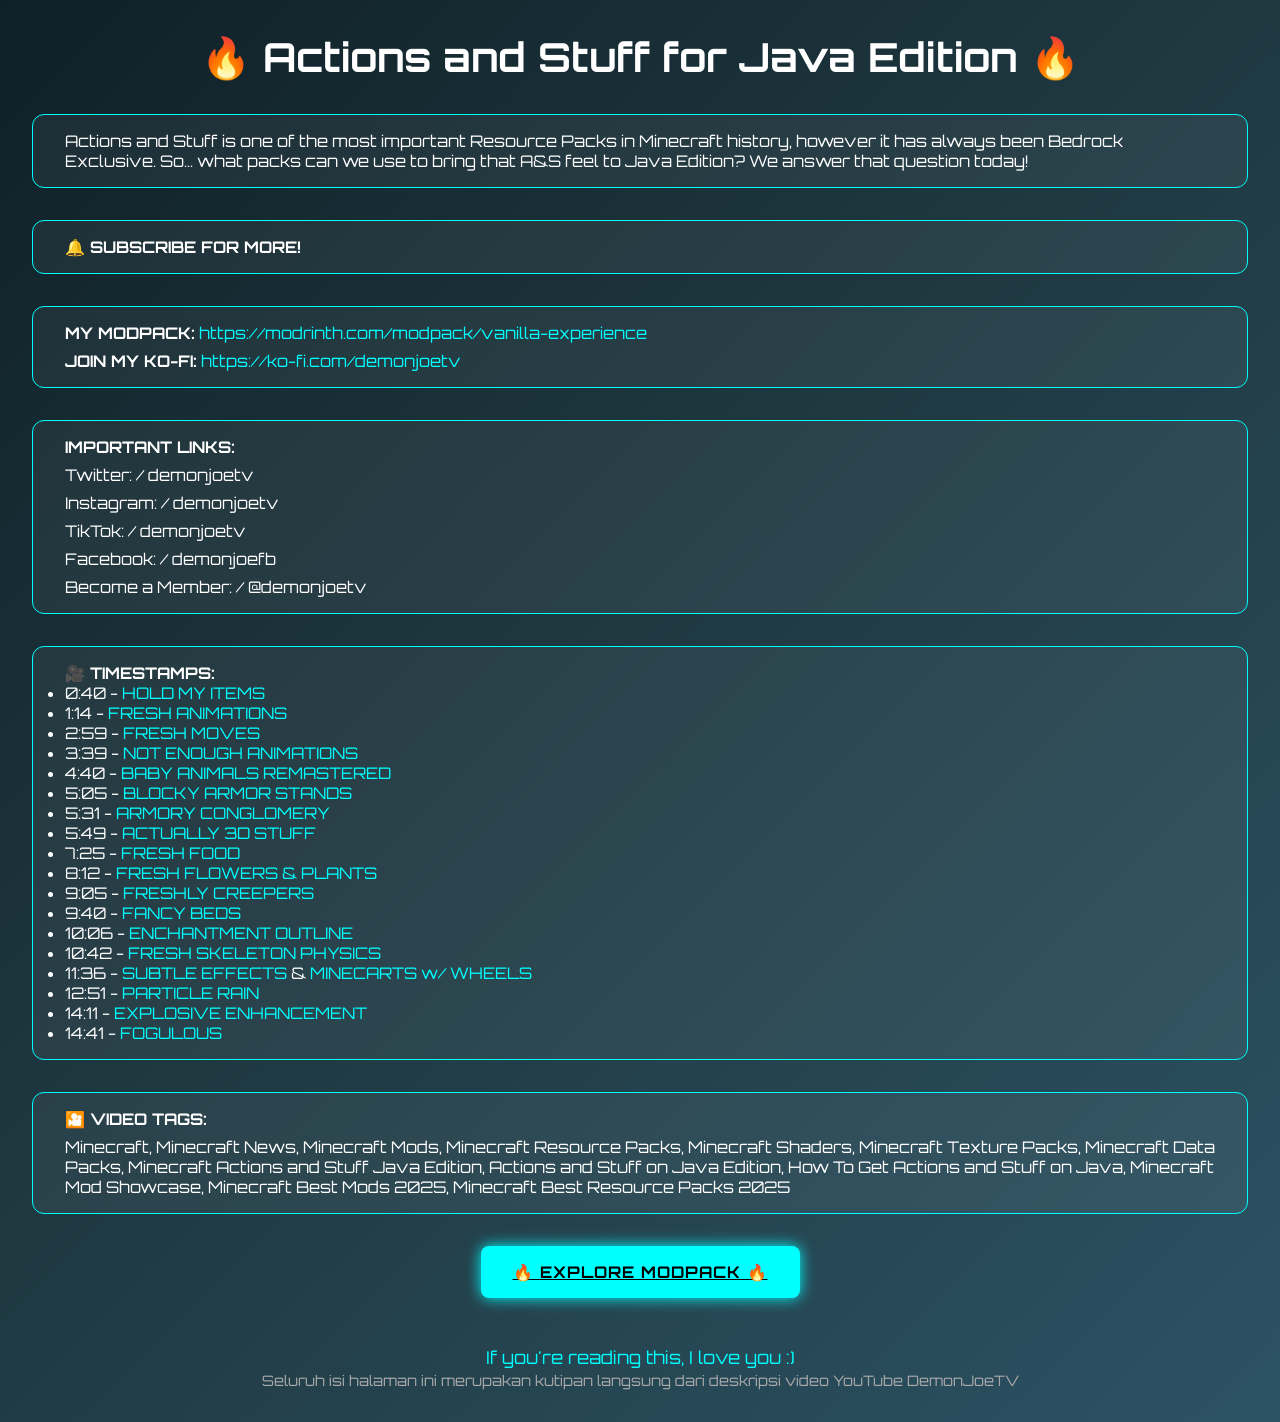
<file: temp-javamod.html>
<!DOCTYPE html><html lang="en">
<head>
  <meta charset="UTF-8" />
  <meta name="viewport" content="width=device-width, initial-scale=1.0" />
  <title>Actions and Stuff Java Edition</title>
  <link href="https://fonts.googleapis.com/css2?family=Orbitron:wght@400;700&display=swap" rel="stylesheet">
  <style>
    * {
      margin: 0;
      padding: 0;
      box-sizing: border-box;
    }body {
  font-family: 'Orbitron', sans-serif;
  background: linear-gradient(135deg, #0f2027, #203a43, #2c5364);
  color: #fff;
  overflow-x: hidden;
  padding: 2rem;
}

h1 {
  font-size: 2.5rem;
  text-align: center;
  margin-bottom: 2rem;
  animation: glow 2s ease-in-out infinite alternate;
}

@keyframes glow {
  from { text-shadow: 0 0 10px #0ff; }
  to { text-shadow: 0 0 20px #0ff, 0 0 30px #0ff; }
}

.section {
  background: rgba(255, 255, 255, 0.05);
  border: 1px solid #0ff;
  border-radius: 12px;
  padding: 1rem 2rem;
  margin-bottom: 2rem;
  transition: transform 0.3s ease, background 0.3s ease;
}

.section:hover {
  transform: translateY(-5px);
  background: rgba(0, 255, 255, 0.1);
}

.section a {
  color: #0ff;
  text-decoration: none;
}

.section a:hover {
  text-decoration: underline;
}

.timestamp {
  color: #aaa;
  font-size: 0.9rem;
  margin-top: 0.5rem;
}

.socials, .links, .video-tags {
  display: grid;
  gap: 0.5rem;
  font-size: 1rem;
}

.footer {
  margin-top: 3rem;
  text-align: center;
  font-size: 1.1rem;
  color: #0ff;
  animation: flicker 3s infinite;
}

.button-container {
  display: flex;
  justify-content: center;
  margin-top: 2rem;
}

.fancy-button, .futuristic-button {
  background: #0ff;
  color: #000;
  padding: 1rem 2rem;
  border-radius: 8px;
  font-weight: bold;
  text-transform: uppercase;
  letter-spacing: 1px;
  transition: 0.3s ease;
  box-shadow: 0 0 15px #0ff;
}

.fancy-button:hover, .futuristic-button:hover {
  background: #00ffff80;
  color: #fff;
  box-shadow: 0 0 25px #0ff, 0 0 50px #0ff;
}

@keyframes flicker {
  0%, 19%, 21%, 23%, 25%, 54%, 56%, 100% {
    opacity: 1;
  }
  20%, 24%, 55% {
    opacity: 0.3;
  }
}

  </style>
</head>
<body>
  <h1>🔥 Actions and Stuff for Java Edition 🔥</h1>  <div class="section">
    <p>Actions and Stuff is one of the most important Resource Packs in Minecraft history, however it has always been Bedrock Exclusive. So... what packs can we use to bring that A&amp;S feel to Java Edition? We answer that question today!</p>
  </div>  <div class="section">
    <strong>🔔 SUBSCRIBE FOR MORE!</strong>
  </div>  <div class="section links">
    <p><strong>MY MODPACK:</strong> <a href="https://modrinth.com/modpack/vanilla-experience" target="_blank">https://modrinth.com/modpack/vanilla-experience</a></p>
    <p><strong>JOIN MY KO-FI:</strong> <a href="https://ko-fi.com/demonjoetv" target="_blank">https://ko-fi.com/demonjoetv</a></p>
  </div>  <div class="section socials">
    <strong>IMPORTANT LINKS:</strong>
    <p>Twitter: / demonjoetv</p>
    <p>Instagram: / demonjoetv</p>
    <p>TikTok: / demonjoetv</p>
    <p>Facebook: / demonjoefb</p>
    <p>Become a Member: / @demonjoetv</p>
  </div>  <div class="section">
    <strong>🎥 TIMESTAMPS:</strong>
    <ul>
      <li>0:40 - <a href="https://modrinth.com/mod/hold-my-items" target="_blank">HOLD MY ITEMS</a></li>
      <li>1:14 - <a href="https://modrinth.com/resourcepack/fresh-animations" target="_blank">FRESH ANIMATIONS</a></li>
      <li>2:59 - <a href="https://modrinth.com/resourcepack/tra-fresh-moves" target="_blank">FRESH MOVES</a></li>
      <li>3:39 - <a href="https://modrinth.com/mod/not-enough-animations" target="_blank">NOT ENOUGH ANIMATIONS</a></li>
      <li>4:40 - <a href="https://modrinth.com/resourcepack/baby-animals-remastered" target="_blank">BABY ANIMALS REMASTERED</a></li>
      <li>5:05 - <a href="https://modrinth.com/resourcepack/blocky-armor-stands" target="_blank">BLOCKY ARMOR STANDS</a></li>
      <li>5:31 - <a href="https://modrinth.com/resourcepack/armory-conglomery" target="_blank">ARMORY CONGLOMERY</a></li>
      <li>5:49 - <a href="https://modrinth.com/resourcepack/actually-3d-stuff" target="_blank">ACTUALLY 3D STUFF</a></li>
      <li>7:25 - <a href="https://modrinth.com/resourcepack/fresh-food" target="_blank">FRESH FOOD</a></li>
      <li>8:12 - <a href="https://modrinth.com/resourcepack/fresh-flowers-plants" target="_blank">FRESH FLOWERS & PLANTS</a></li>
      <li>9:05 - <a href="https://modrinth.com/resourcepack/freshly-creepers" target="_blank">FRESHLY CREEPERS</a></li>
      <li>9:40 - <a href="https://modrinth.com/resourcepack/fancy-beds" target="_blank">FANCY BEDS</a></li>
      <li>10:06 - <a href="https://modrinth.com/resourcepack/enchantment-outline" target="_blank">ENCHANTMENT OUTLINE</a></li>
      <li>10:42 - <a href="https://modrinth.com/resourcepack/fresh-skeleton-physics" target="_blank">FRESH SKELETON PHYSICS</a></li>
      <li>11:36 - <a href="https://modrinth.com/mod/subtle-effects" target="_blank">SUBTLE EFFECTS</a> & <a href="https://modrinth.com/resourcepack/minecarts-wheels" target="_blank">MINECARTS w/ WHEELS</a></li>
      <li>12:51 - <a href="https://modrinth.com/mod/particle-rain" target="_blank">PARTICLE RAIN</a></li>
      <li>14:11 - <a href="https://modrinth.com/mod/explosive-enhancement" target="_blank">EXPLOSIVE ENHANCEMENT</a></li>
      <li>14:41 - <a href="https://modrinth.com/resourcepack/fogulous" target="_blank">FOGULOUS</a></li>
    </ul>
  </div>  <div class="section video-tags">
    <strong>🎦 VIDEO TAGS:</strong>
    <p>Minecraft, Minecraft News, Minecraft Mods, Minecraft Resource Packs, Minecraft Shaders, Minecraft Texture Packs, Minecraft Data Packs, Minecraft Actions and Stuff Java Edition, Actions and Stuff on Java Edition, How To Get Actions and Stuff on Java, Minecraft Mod Showcase, Minecraft Best Mods 2025, Minecraft Best Resource Packs 2025</p>
  </div>  <div class="button-container">
    <a href="temp-javamod.html" class="futuristic-button" target="_blank">🔥 EXPLORE MODPACK 🔥</a>
  </div>  <div class="footer">
    If you're reading this, I love you :)<br>
    <span style="font-size: 0.9rem; color: #aaa;">Seluruh isi halaman ini merupakan kutipan langsung dari deskripsi video YouTube DemonJoeTV</span>
  </div>
</body>
</html>
</file>
